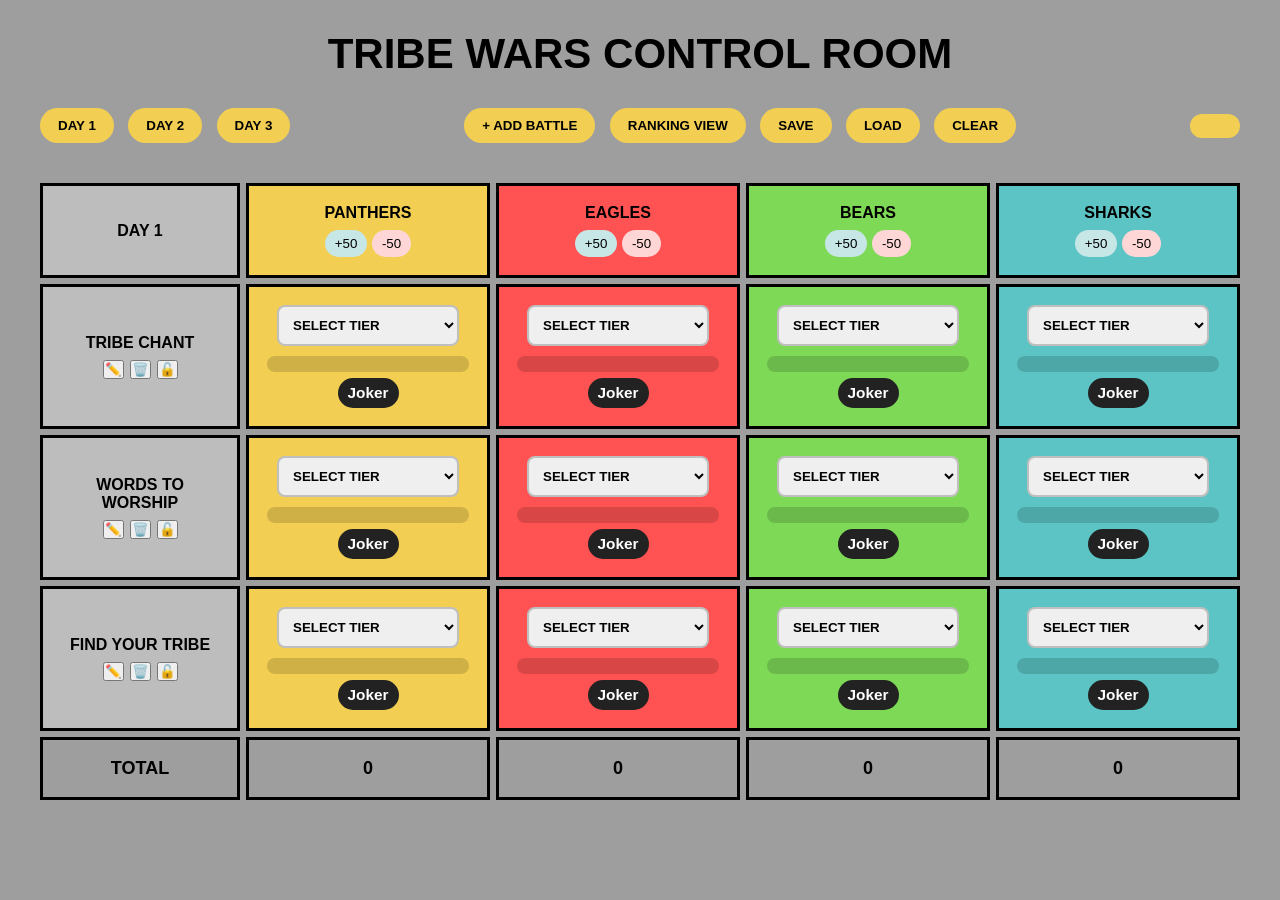
<file: index.html>
<!DOCTYPE html>
<html lang="en">
<head>
<meta charset="UTF-8">
<meta name="viewport" content="width=device-width, initial-scale=0.5">
<title>Tribe Wars Control Room</title>

<style>

*{
  box-sizing:border-box;
  margin:0;
  padding:0;
}

body{margin:0;font-family:Arial;background:#9e9e9e;}
.header{text-align:center;font-size:42px;font-weight:900;padding:30px;color:#000;}
.top-bar{display:flex;justify-content:space-between;align-items:center;padding:0 40px 20px;gap:10px;flex-wrap:wrap;}
.day-buttons button,.controls button{background:#f2cf53;border:none;border-radius:20px;padding:10px 18px;margin-right:10px;font-weight:700;cursor:pointer;}
.leader-banner{background:#f2cf53;padding:12px 25px;border-radius:25px;font-weight:800;}
.board{display:grid;grid-template-columns:200px repeat(4,1fr);gap:6px;padding:20px 40px;}
.cell{padding:18px;text-align:center;font-weight:700;border:3px solid black;}
.label{background:#bdbdbd;color:#000;display:flex;flex-direction:column;align-items:center;justify-content:center;}
.panthers{background:#f2cf53;}
.eagles{background:#ff5252;}
.bears{background:#7ed957;}
.sharks{background:#5cc4c4;}
.select-box{padding:10px;border-radius:8px;border:2px solid rgba(0,0,0,0.2);font-weight:700;width:90%;}
.tier-display{margin-top:10px;padding:8px;border-radius:8px;background:rgba(0,0,0,0.15);font-size:14px;}
.total-row{background:#9e9e9e;font-size:18px;}
.bonus{margin-top:8px;background:#c7e6e6;border:none;border-radius:20px;padding:6px 10px;cursor:pointer;}
.minus{margin-top:8px;background:#ffd6d6;border:none;border-radius:20px;padding:6px 10px;cursor:pointer;}
.joker{margin-top:6px;background:#222;color:#fff;border:none;border-radius:20px;padding:6px 10px;cursor:pointer;font-size:96%;font-weight:600;}
.joker.active{background:#7b3fe4;}


#presentationView{
  display:none;
  flex-direction:column;
  width:100%;
  min-height:100vh;
  background:#b3b3b3;
  overflow:hidden;
}

.title{
  width:100%;
  text-align:center;
  font-size:clamp(24px,4vw,70px);
  font-weight:900;
  color:#000;
  padding:20px 10px;
}

#arena{
  display: flex;
  align-items: flex-start; /* keeps teams aligned to top */
  justify-content: center;
  gap: 20px;
}

.team{

  display: flex;
  flex-direction: column;
  align-items: center;
}

.tribe-name{
  font-size:clamp(12px,2vw,34px);
  font-weight:900;
  margin-bottom:10px;
  text-align:center;
  color:#000;
}

.bar{
  width: 120px;
  transition: height 0.3s ease;
}

.score-box{
  width:100%;
  border:4px solid #000;
  margin-top:10px;
  text-align:center;
  padding:12px 0;
  font-size:clamp(14px,2vw,30px);
  font-weight:900;
  color:#000;
}

.difference{
  margin-top:10px;
  min-height:24px;
  text-align:center;
  font-size:clamp(10px,1.1vw,18px);
  font-weight:800;
  color:#000;
}

img{
  width:clamp(50px,6vw,120px);
  height:clamp(50px,6vw,120px);
  object-fit:contain;
}

.back-btn{
  margin:15px auto;
  padding:12px 20px;
  border:none;
  border-radius:20px;
  background:#f2cf53;
  cursor:pointer;
  font-size:clamp(12px,1.2vw,16px);
}

@media(max-width:900px){

  .top-bar{
    flex-direction:column;
  }

  #arena{
    gap:8px;
    padding:10px;
  }

  .team{
    max-width:25%;
  }

}

</style>
</head>

<body>

<div id="judgeView">

  <div class="header">
    TRIBE WARS CONTROL ROOM
  </div>

  <div class="top-bar">

    <div class="day-buttons">
      <button onclick="setDay(1)">DAY 1</button>
      <button onclick="setDay(2)">DAY 2</button>
      <button onclick="setDay(3)">DAY 3</button>
    </div>

    <div class="controls">
      <button onclick="addBattle()">+ ADD BATTLE</button>
      <button onclick="switchView('presentation')">RANKING VIEW</button>
      <button onclick="saveState()">SAVE</button>
      <button onclick="loadState()">LOAD</button>
      <button onclick="confirmClear()">CLEAR</button>
    </div>

    <div class="leader-banner" id="leader"></div>

  </div>

  <div class="board" id="board"></div>

</div>

<div id="presentationView">

  <div class="title">
    LIVE RANKINGS TRIBE WARS
  </div>

  <div style="text-align:center;padding:20px;">
    <button onclick="switchView('judge')"
      style="padding:12px 20px;border:none;border-radius:20px;background:#f2cf53;font-weight:900;cursor:pointer;">
      BACK TO CONTROL ROOM
    </button>
  </div>

<div id="arena"></div>

</div>

<script>

const tribes=["panthers","eagles","bears","sharks"];
let presentationWindow=null;

const battles={
1:["TRIBE CHANT","WORDS TO WORSHIP","FIND YOUR TRIBE"],
2:["UNSCRAMBLE","BIN THE TRIBE","ENVOY"],
3:["KINGDOM CLASH","CHAOS ROUND","SLIP N' SLIDE"]
};

const tierOptions=[
{v:0,l:"SELECT TIER"},
{v:100,l:"BRONZE"},
{v:250,l:"SILVER"},
{v:350,l:"GOLD"},
{v:500,l:"PLATINUM"},
{v:700,l:"DIAMOND"}
];

let currentView="judge";

let day=1;
let scores={},bonus={},selectedTier={},joker={},lockedBattles={};

function init(){

 for(let d=1;d<=3;d++){

  scores[d]={};
  bonus[d]={panthers:0,eagles:0,bears:0,sharks:0};
  selectedTier[d]={};
  joker[d]={};
  lockedBattles[d]={};

  battles[d].forEach(b=>{

   scores[d][b]={panthers:0,eagles:0,bears:0,sharks:0};

   selectedTier[d][b]={
    panthers:"",
    eagles:"",
    bears:"",
    sharks:""
   };

   joker[d][b]={
    panthers:false,
    eagles:false,
    bears:false,
    sharks:false
   };

   lockedBattles[d][b]=false;

  });

 }

}

function switchView(view){

 currentView=view;

 document.getElementById("judgeView").style.display=
 view==="judge"?"block":"none";

 document.getElementById("presentationView").style.display=
 view==="presentation"?"flex":"none";

 if(view==="presentation"){
  updatePresentation(getOverallTotals());
 }

}

function toggleLock(b){
 lockedBattles[day][b]=!lockedBattles[day][b];
 render();
}

function addBattle(){

 let name=prompt("Enter battle name:");

 if(!name)return;

 name=name.toUpperCase();

 battles[day].push(name);

 scores[day][name]={panthers:0,eagles:0,bears:0,sharks:0};

 selectedTier[day][name]={
  panthers:"",
  eagles:"",
  bears:"",
  sharks:""
 };

 joker[day][name]={
  panthers:false,
  eagles:false,
  bears:false,
  sharks:false
 };

 lockedBattles[day][name]=false;

 render();

}

function editBattle(oldName){
 let newName=prompt("Edit battle name:",oldName);
 if(!newName)return;
 newName=newName.toUpperCase();
 let i=battles[day].indexOf(oldName);
 battles[day][i]=newName;
 scores[day][newName]=scores[day][oldName];
 selectedTier[day][newName]=selectedTier[day][oldName];
 joker[day][newName]=joker[day][oldName];
 lockedBattles[day][newName]=lockedBattles[day][oldName];
 delete scores[day][oldName];
 delete selectedTier[day][oldName];
 delete joker[day][oldName];
 delete lockedBattles[day][oldName];
 autoSave();render();
}

function deleteBattle(name){
 if(!confirm("Delete this battle?"))return;
 battles[day]=battles[day].filter(b=>b!==name);
 delete scores[day][name];
 delete selectedTier[day][name];
 delete joker[day][name];
 delete lockedBattles[day][name];
 autoSave();render();
}

function setDay(d){
 day=d;
 render();
}

function setScore(b,t,val,label){

 if(lockedBattles[day][b])return;

 scores[day][b][t]=Number(val);

 selectedTier[day][b][t]=label;

 render();

}

function addBonus(t){
 bonus[day][t]+=50;
 render();
}

function subtractBonus(t){
 bonus[day][t]-=50;
 render();
}

function toggleJoker(b,t){

 if(lockedBattles[day][b])return;

 joker[day][b][t]=!joker[day][b][t];

 render();

}

function getTotals(selectedDay=day){

 let totals={
  panthers:0,
  eagles:0,
  bears:0,
  sharks:0
 };

 battles[selectedDay].forEach(b=>{

  tribes.forEach(t=>{

   let base=scores[selectedDay][b][t];

   if(joker[selectedDay][b][t]&&base===500){
    base+=500;
   }

   totals[t]+=base;

  });

 });

 tribes.forEach(t=>{
  totals[t]+=bonus[selectedDay][t];
 });

 return totals;

}

function getOverallTotals(){

 let totals={
  panthers:0,
  eagles:0,
  bears:0,
  sharks:0
 };

 for(let d=1;d<=3;d++){

  let dayTotals=getTotals(d);

  tribes.forEach(t=>{
   totals[t]+=dayTotals[t];
  });

 }

 return totals;

}

function render(){

 let html="";

 html+=`<div class='cell label'>DAY ${day}</div>`;

 tribes.forEach(t=>{

  html+=`
  <div class='cell ${t}'>

    ${t.toUpperCase()}<br>

    <button class='bonus'
      onclick="addBonus('${t}')">
      +50
    </button>

    <button class='minus'
      onclick="subtractBonus('${t}')">
      -50
    </button>

  </div>
  `;

 });

  battles[day].forEach(b=>{
  let locked=lockedBattles[day][b];
  html+=`<div class='cell label'>
    <div>${b}</div>
    <div style="margin-top:8px;display:flex;gap:6px;">
      <button onclick="editBattle('${b}')">✏️</button>
      <button onclick="deleteBattle('${b}')">🗑️</button>
      <button onclick="toggleLock('${b}')">${locked?'🔒':'🔓'}</button>
    </div>
  </div>`;

  tribes.forEach(t=>{
    let jActive=joker[day][b][t]?'active':'';
    html+=`<div class='cell ${t}'>
      <select class='select-box' ${locked?"disabled":""} onchange="setScore('${b}','${t}',this.value,this.options[this.selectedIndex].text)">
        ${tierOptions.map(o=>`<option value='${o.v}' ${selectedTier[day][b][t]===o.l?'selected':''}>${o.l}</option>`).join('')}
      </select>
      <div class='tier-display'>${selectedTier[day][b][t]||""}</div>
      <button class='joker ${jActive}' onclick="toggleJoker('${b}','${t}')">Joker</button>
    </div>`;
  });
 });

 let totals=getTotals();

 html+=`<div class='cell label total-row'>TOTAL</div>`;

 tribes.forEach(t=>{
  html+=`<div class='cell total-row'>${totals[t]}</div>`;
 });

 document.getElementById("board").innerHTML=html;

 updateLeader(totals);

 updatePresentation(getOverallTotals());

}

function updateLeader(totals){

 let max=Math.max(...Object.values(totals));

 if(max===0){
  document.getElementById("leader").innerText="";
  return;
 }

 let leaders=Object.keys(totals)
 .filter(t=>totals[t]===max);

 document.getElementById("leader").innerText=
 leaders.length===1
 ? leaders[0].toUpperCase()+" IS LEADING"
 : leaders.join(" & ").toUpperCase()+" ARE TIED";

}

function updatePresentation(totals){

 let container=document.getElementById("arena");

 if(!container)return;

 const tribeImages={
  panthers:"Panther.png",
  eagles:"Eagle.png",
  bears:"Bear.png",
  sharks:"Shark.png"
 };

 let sorted=[...tribes]
 .sort((a,b)=>totals[b]-totals[a]);

 let max=Math.max(...Object.values(totals),1);

 function height(score){
  return ((score/max)*320)+120;
 }

 let html="";

 sorted.forEach((tribe,index)=>{

  let difference=
  index===0
  ?0
  :totals[sorted[index-1]]-totals[tribe];

  html+=`

  <div class='team'>

    <div class='tribe-name'>
      ${tribe.toUpperCase()}
    </div>

    <div
      class='bar ${tribe}'
      style='height:${height(totals[tribe])}px;'
    >
      <img src='${tribeImages[tribe]}' />
    </div>

    <div class='score-box ${tribe}'>
      ${totals[tribe]}
    </div>

    <div class='difference'>
      ${
        totals[tribe]===0
        ?''
        :index===0
        ?'LEADING'
        :'+'+difference+' TO CATCH UP'
      }
    </div>

  </div>

  `;

 });

 container.innerHTML=html;

}

function autoSave(){

 localStorage.setItem(
 "tribeWarsData",

 JSON.stringify({
  scores,
  bonus,
  selectedTier,
  joker,
  day,
  battles,
  lockedBattles
 })

 );

}

function saveState(){
 autoSave();
}

function loadState(){

 let d=JSON.parse(
 localStorage.getItem("tribeWarsData")
 );

 if(!d)return;

 scores=d.scores;
 bonus=d.bonus;
 selectedTier=d.selectedTier;
 joker=d.joker;
 day=d.day;

 Object.assign(battles,d.battles||{});

 lockedBattles=d.lockedBattles||lockedBattles;

 render();

}

function confirmClear(){

 if(confirm("Clear all data?")){

  localStorage.removeItem("tribeWarsData");

  init();

  render();

 }

}

init();

render();

</script>

</body>
</html>
</file>
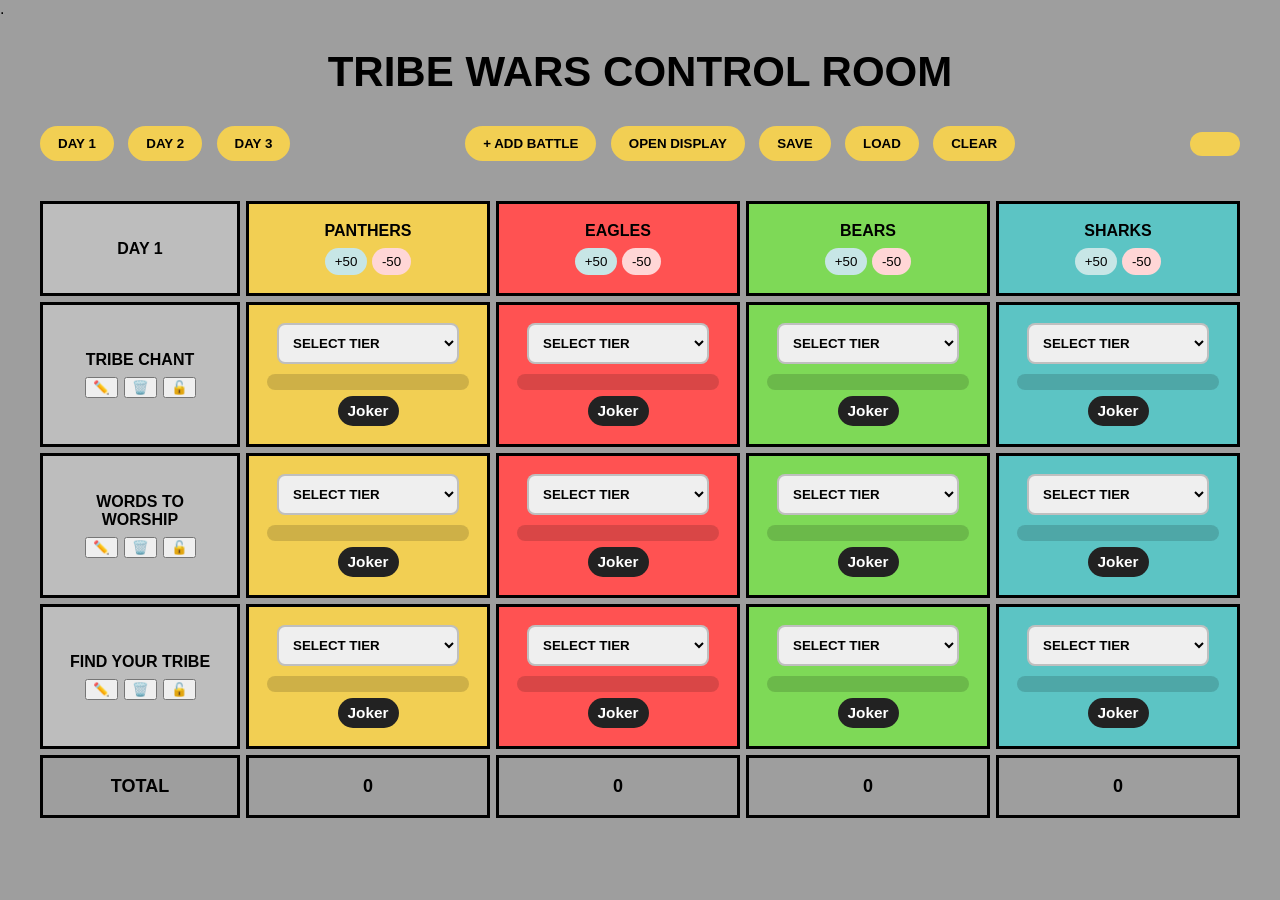
<file: TribeWars.html>
. <!DOCTYPE html>
<html lang="en">
<head>
<meta charset="UTF-8">
<title>Tribe Wars Control Room</title>
<style>
body{margin:0;font-family:Arial;background:#9e9e9e;}
.header{text-align:center;font-size:42px;font-weight:900;padding:30px;color:#000;}
.top-bar{display:flex;justify-content:space-between;align-items:center;padding:0 40px 20px;gap:10px;flex-wrap:wrap;}
.day-buttons button,.controls button{background:#f2cf53;border:none;border-radius:20px;padding:10px 18px;margin-right:10px;font-weight:700;cursor:pointer;}
.leader-banner{background:#f2cf53;padding:12px 25px;border-radius:25px;font-weight:800;}
.board{display:grid;grid-template-columns:200px repeat(4,1fr);gap:6px;padding:20px 40px;}
.cell{padding:18px;text-align:center;font-weight:700;border:3px solid black;}
.label{background:#bdbdbd;color:#000;display:flex;flex-direction:column;align-items:center;justify-content:center;}
.panthers{background:#f2cf53;}
.eagles{background:#ff5252;}
.bears{background:#7ed957;}
.sharks{background:#5cc4c4;}
.select-box{padding:10px;border-radius:8px;border:2px solid rgba(0,0,0,0.2);font-weight:700;width:90%;}
.tier-display{margin-top:10px;padding:8px;border-radius:8px;background:rgba(0,0,0,0.15);font-size:14px;}
.total-row{background:#9e9e9e;font-size:18px;}
.bonus{margin-top:8px;background:#c7e6e6;border:none;border-radius:20px;padding:6px 10px;cursor:pointer;}
.minus{margin-top:8px;background:#ffd6d6;border:none;border-radius:20px;padding:6px 10px;cursor:pointer;}
.joker{margin-top:6px;background:#222;color:#fff;border:none;border-radius:20px;padding:6px 10px;cursor:pointer;font-size:96%;font-weight:600;}
.joker.active{background:#7b3fe4;}
</style>
</head>
<body>

<div class="header">TRIBE WARS CONTROL ROOM</div>

<div class="top-bar">
  <div class="day-buttons">
    <button onclick="setDay(1)">DAY 1</button>
    <button onclick="setDay(2)">DAY 2</button>
    <button onclick="setDay(3)">DAY 3</button>
  </div>
  <div class="controls">
    <button onclick="addBattle()">+ ADD BATTLE</button>
    <button onclick="openPresentation()">OPEN DISPLAY</button>
    <button onclick="saveState()">SAVE</button>
    <button onclick="loadState()">LOAD</button>
    <button onclick="confirmClear()">CLEAR</button>
  </div>
  <div class="leader-banner" id="leader"></div>
</div>

<div class="board" id="board"></div>

<script>
const tribes=["panthers","eagles","bears","sharks"];
let presentationWindow=null;

const battles={
1:["TRIBE CHANT","WORDS TO WORSHIP","FIND YOUR TRIBE"],
2:["UNSCRAMBLE","BIN THE TRIBE","ENVOY"],
3:["KINGDOM CLASH","CHAOS ROUND","SLIP N' SLIDE"]
};

const tierOptions=[
{v:0,l:"SELECT TIER"},
{v:100,l:"BRONZE"},
{v:250,l:"SILVER"},
{v:350,l:"GOLD"},
{v:500,l:"PLATINUM"},
{v:700,l:"DIAMOND"}
];

let day=1;
let scores={},bonus={},selectedTier={},joker={},lockedBattles={};

function init(){
for(let d=1;d<=3;d++){
 scores[d]={};
 bonus[d]={panthers:0,eagles:0,bears:0,sharks:0};
 selectedTier[d]={};
 joker[d]={};
 lockedBattles[d]={};
 battles[d].forEach(b=>{
  scores[d][b]={panthers:0,eagles:0,bears:0,sharks:0};
  selectedTier[d][b]={panthers:"",eagles:"",bears:"",sharks:""};
  joker[d][b]={panthers:false,eagles:false,bears:false,sharks:false};
  lockedBattles[d][b]=false;
 });
}
}

function toggleLock(b){lockedBattles[day][b]=!lockedBattles[day][b];autoSave();render();}

function addBattle(){
 let name=prompt("Enter new battle name:");
 if(!name)return;
 name=name.toUpperCase();
 if(battles[day].includes(name))return;
 battles[day].push(name);
 scores[day][name]={panthers:0,eagles:0,bears:0,sharks:0};
 selectedTier[day][name]={panthers:"",eagles:"",bears:"",sharks:""};
 joker[day][name]={panthers:false,eagles:false,bears:false,sharks:false};
 lockedBattles[day][name]=false;
 autoSave();render();
}

function editBattle(oldName){
 let newName=prompt("Edit battle name:",oldName);
 if(!newName)return;
 newName=newName.toUpperCase();
 let i=battles[day].indexOf(oldName);
 battles[day][i]=newName;
 scores[day][newName]=scores[day][oldName];
 selectedTier[day][newName]=selectedTier[day][oldName];
 joker[day][newName]=joker[day][oldName];
 lockedBattles[day][newName]=lockedBattles[day][oldName];
 delete scores[day][oldName];
 delete selectedTier[day][oldName];
 delete joker[day][oldName];
 delete lockedBattles[day][oldName];
 autoSave();render();
}

function deleteBattle(name){
 if(!confirm("Delete this battle?"))return;
 battles[day]=battles[day].filter(b=>b!==name);
 delete scores[day][name];
 delete selectedTier[day][name];
 delete joker[day][name];
 delete lockedBattles[day][name];
 autoSave();render();
}

function setDay(d){day=d;render();}

function setScore(b,t,val,label){
 if(lockedBattles[day][b])return;
 scores[day][b][t]=Number(val);
 selectedTier[day][b][t]=label;
 autoSave();render();
}

function addBonus(t){bonus[day][t]+=50;autoSave();render();}
function subtractBonus(t){bonus[day][t]-=50;autoSave();render();}

function toggleJoker(b,t){
 if(lockedBattles[day][b])return;
 joker[day][b][t]=!joker[day][b][t];
 autoSave();render();
}

function getTotals(selectedDay=day){
 let totals={panthers:0,eagles:0,bears:0,sharks:0};
 battles[selectedDay].forEach(b=>{
  tribes.forEach(t=>{
    let base=scores[selectedDay][b][t];
    if(joker[selectedDay][b][t]&&base===500)base+=500;
    totals[t]+=base;
  });
 });
 tribes.forEach(t=>totals[t]+=bonus[selectedDay][t]);
 return totals;
}

function getOverallTotals(){
 let totals={panthers:0,eagles:0,bears:0,sharks:0};

 for(let d=1;d<=3;d++){
  let dayTotals=getTotals(d);
  tribes.forEach(t=>{
   totals[t]+=dayTotals[t];
  });
 }

 return totals;
}

function render(){
 let html="";
 html+=`<div class='cell label'>DAY ${day}</div>`;
 tribes.forEach(t=>{
  html+=`<div class='cell ${t}'>${t.toUpperCase()}<br>
  <button class='bonus' onclick="addBonus('${t}')">+50</button>
  <button class='minus' onclick="subtractBonus('${t}')">-50</button>
  </div>`;
 });

 battles[day].forEach(b=>{
  let locked=lockedBattles[day][b];
  html+=`<div class='cell label'>
    <div>${b}</div>
    <div style="margin-top:8px;display:flex;gap:6px;">
      <button onclick="editBattle('${b}')">✏️</button>
      <button onclick="deleteBattle('${b}')">🗑️</button>
      <button onclick="toggleLock('${b}')">${locked?'🔒':'🔓'}</button>
    </div>
  </div>`;

  tribes.forEach(t=>{
    let jActive=joker[day][b][t]?'active':'';
    html+=`<div class='cell ${t}'>
      <select class='select-box' ${locked?"disabled":""} onchange="setScore('${b}','${t}',this.value,this.options[this.selectedIndex].text)">
        ${tierOptions.map(o=>`<option value='${o.v}' ${selectedTier[day][b][t]===o.l?'selected':''}>${o.l}</option>`).join('')}
      </select>
      <div class='tier-display'>${selectedTier[day][b][t]||""}</div>
      <button class='joker ${jActive}' onclick="toggleJoker('${b}','${t}')">Joker</button>
    </div>`;
  });
 });

 let totals=getTotals();
 html+=`<div class='cell label total-row'>TOTAL</div>`;
 tribes.forEach(t=>{html+=`<div class='cell total-row'>${totals[t]}</div>`;});

 document.getElementById('board').innerHTML=html;
 updateLeader(totals);
 updatePresentation(getOverallTotals());
}

function updateLeader(totals){
 let max=Math.max(...Object.values(totals));
 if(max===0){document.getElementById('leader').innerText="";return;}
 let leaders=Object.keys(totals).filter(t=>totals[t]===max);
 document.getElementById('leader').innerText=leaders.length===1
  ? leaders[0].toUpperCase()+" IS LEADING"
  : leaders.join(" & ").toUpperCase()+" ARE TIED";
}

function openPresentation() {
  presentationWindow = window.open(
    "",
    "Presentation",
    "width=1600,height=900"
  );

  presentationWindow.document.write(`
    <html>
      <head>
        <title>Tribe Wars Rankings</title>
        <style>
          body{
            margin:0;
            background:#b3b3b3;
            font-family:Arial,sans-serif;
            overflow:hidden;
            text-align:center;
            color:#000;
          }

          .title{
            text-align:center;
            font-size:60px;
            font-weight:900;
            color:#000;
            padding:60px
            letter-spacing:2px;
            margin-top:50px;
            margin-bottom:50px;
            text-shadow:0 2px 0 rgba(0,0,0,.25);
          }

          #arena{
             width:100%;
             height:calc(100vh - 180px);
             display:flex;
             align-items:flex-end;
             justify-content:center;
             gap:20px;
             padding:20px;
             box-sizing:border-box;
             overflow:hidden;
            
          }

          .team{
            display:flex;
            flex-direction:column;
            align-items:center;

           
          .tribe-name{
            font-size:34px;
            font-weight:900;
            margin-bottom:12px;
          }

          .bar{
            width:225px;
            border:6px solid #000;
            display:flex;
            justify-content:center;
            align-items:center;
            transition:all .4s ease;
          }

          .score-box{
            width:100%;
            border:5px solid #000;
            margin-top:18px;
            text-align:center;
            padding:18px 0;
            font-size:26px;
            font-weight:900;
            color:#fff;
          }

          .difference{
            margin-top:10px;
            font-size:20px;
            font-weight:800;
          }

          .panthers{background:#f2d85b;}
          .eagles{background:#ff5757;}
          .bears{background:#7ed957;}
          .sharks{background:#60d2d8;}

          img{
            width:120px;
            height:120px;
            object-fit:flex;
          }
        </style>
      </head>
      <body>
        <div class='title'>LIVE RANKINGS TRIBE WARS</div>
        <div id='arena'></div>
      </body>
    </html>
  `);

  updatePresentation(getOverallTotals());
}

function updatePresentation(totals){
 if(!presentationWindow||presentationWindow.closed)return;

 let container=presentationWindow.document.getElementById('arena');
 if(!container)return;

 const tribeImages={
  panthers:'Panther.png',
  eagles:'Eagle.png',
  bears:'Bear.png',
  sharks:'Shark.png'
 };

 let sorted=[...tribes].sort((a,b)=>totals[b]-totals[a]);
 let max=Math.max(...Object.values(totals),1);

 function height(score){
  return ((score/max)*320)+120;
 }

 let html='';

 sorted.forEach((tribe,index)=>{
  let difference=index===0?0:totals[sorted[index-1]]-totals[tribe];

  html+=`
   <div class='team'>
    <div class='tribe-name'>${tribe.toUpperCase()}</div>

    <div class='bar ${tribe}' style='height:${height(totals[tribe])}px;'>
      <img src='${tribeImages[tribe]}' />
    </div>

    <div class='score-box ${tribe}'>${totals[tribe]}</div>

    <div class='difference'>
       ${totals[tribe] === 0? '': index === 0? 'LEADING':'+' + difference + ' TO CATCH UP'}
    </div>
   </div>
  `;
 });

 container.innerHTML=html;
}

function autoSave(){localStorage.setItem('tribeWarsData',JSON.stringify({scores,bonus,selectedTier,joker,day,battles,lockedBattles}));}
function saveState(){autoSave();}
function loadState(){let d=JSON.parse(localStorage.getItem('tribeWarsData'));if(d){scores=d.scores;bonus=d.bonus;selectedTier=d.selectedTier;joker=d.joker;day=d.day;Object.assign(battles,d.battles||{});lockedBattles=d.lockedBattles||lockedBattles;render();}}
function confirmClear(){if(confirm('Clear all?')){localStorage.removeItem('tribeWarsData');init();render();}}

init();render();
</script>
</body>
</html>
</file>
